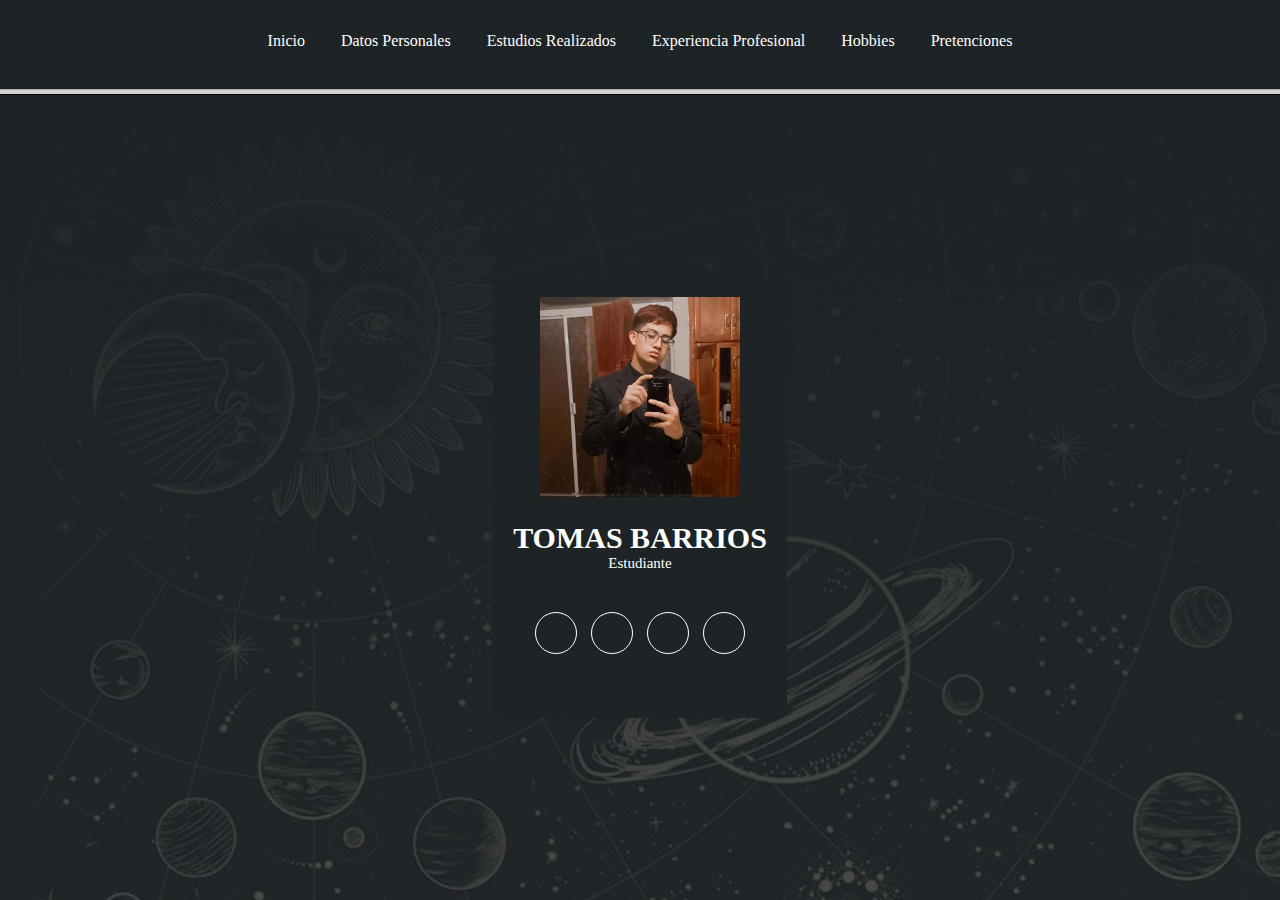
<file: index.html>
<!DOCTYPE html>
<html lang="en">
<head>
    <meta charset="UTF-8">
    <meta http-equiv="X-UA-Compatible" content="IE=edge">
    <meta name="viewport" content="width=device-width, initial-scale=1.0">
    <title>Curriculum</title>
</head>
    <frameset rows="10%,*">
        <frame src="links.html" name="Navegador" noresize>
        <frame src="header.html" name="Cabecera" noresize>
    </frameset>
</html>
</file>
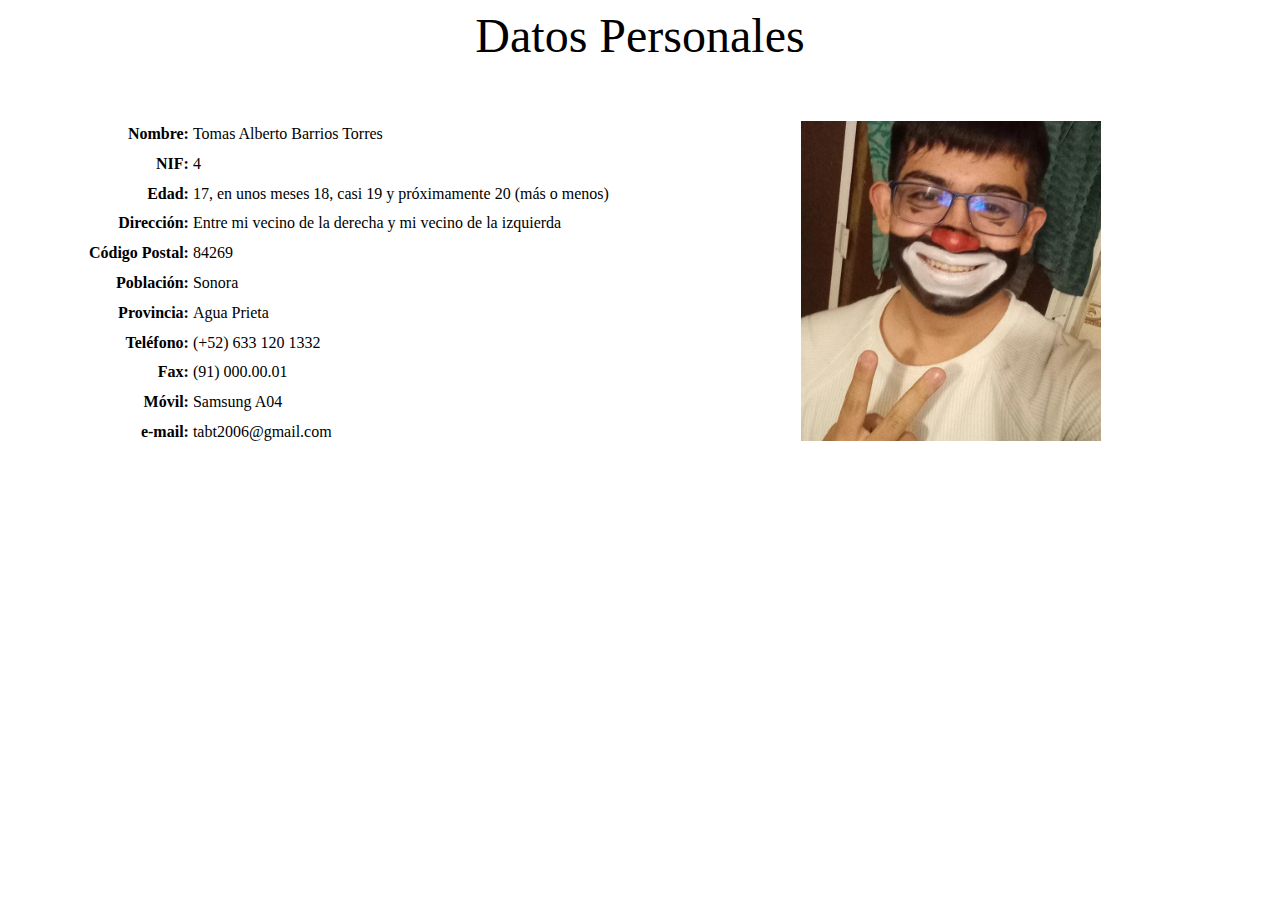
<file: datos.html>
<!DOCTYPE html>
<html lang="en">
<head>
    <meta charset="UTF-8">
    <meta name="viewport" content="width=device-width, initial-scale=1.0">
    <title>Datos</title>
</head>
<body>
    <font size="60"><center>Datos Personales</center></font> <br>
    <table width="1200" align="center">
        <tr>
            <th align="right">Nombre:</th>
            <td>Tomas Alberto Barrios Torres</td>
            <td rowspan="11"><img src="Yo2.jpeg" height="320" width="300"></td>
        </tr>
        <tr>
            <th align="right">NIF:</th>
            <td>4</td>
        </tr>
        <tr>
            <th align="right">Edad:</th>
            <td>17, en unos meses 18, casi 19 y próximamente 20 (más o menos)</td>
        </tr>
        <tr>
            <th align="right">Dirección:</th>
            <td>Entre mi vecino de la derecha y mi vecino de la izquierda</td>
        </tr>
        <tr>
            <th align="right">Código Postal:</th>
            <td>84269</td>
        </tr>
        <tr>
            <th align="right">Población:</th>
            <td>Sonora</td>
        </tr>
        <tr>
            <th align="right">Provincia:</th>
            <td>Agua Prieta</td>
        </tr>
        <tr>
            <th align="right">Teléfono:</th>
            <td>(+52) 633 120 1332</td>
        </tr>
        <tr>
            <th align="right">Fax:</th>
            <td>(91) 000.00.01</td>
        </tr>
        <tr>
            <th align="right">Móvil:</th>
            <td>Samsung A04</td>
        </tr>
        <tr>
            <th align="right">e-mail:</th>
            <td>tabt2006@gmail.com</td>
        </tr>
    </table>
</body> 
</html>
</file>
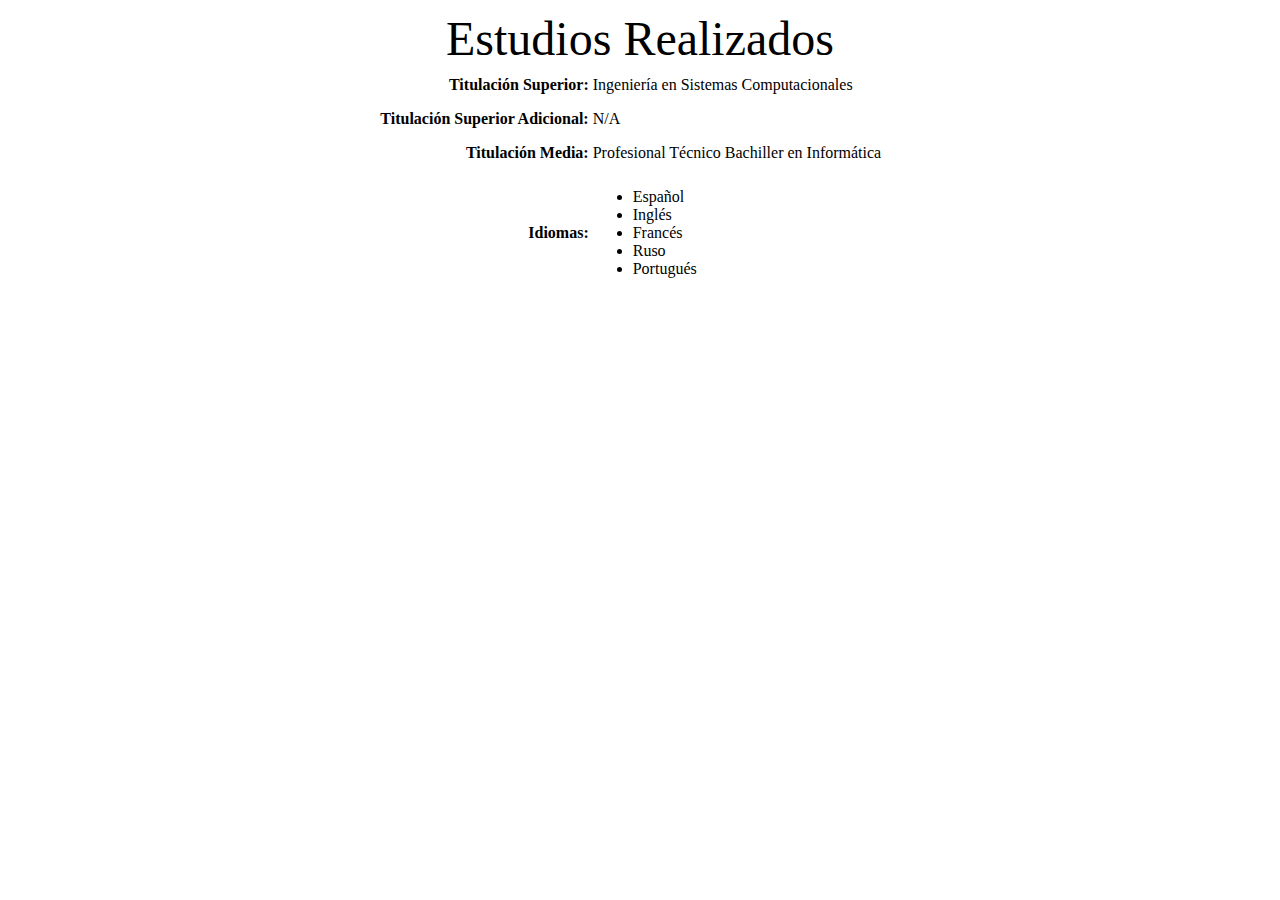
<file: estudios.html>
<!DOCTYPE html>
<html lang="en">
<head>
    <meta charset="UTF-8">
    <meta http-equiv="X-UA-Compatible" content="IE=edge">
    <meta name="viewport" content="width=device-width, initial-scale=1.0">
    <title>Estudios</title>
</head>
<body>
    <center>

        <table width="600">
            <tr>
                <td colspan="2"><font size="60"><center>Estudios Realizados</center></font></td>
            </tr>
            <tr>
                <th width="250" height="30" align="right">Titulación Superior:</th>
                <td width="350">Ingeniería en Sistemas Computacionales</td>
            </tr>
            <tr>
                <th align="right" height="30">Titulación Superior Adicional:</th>
                <td>N/A</td>
            </tr>
            <tr>
                <th align="right" height="30">Titulación Media:</th>
                <td>Profesional Técnico Bachiller en Informática</td>
            </tr>
            <tr>
                <th align="right" height="30">Idiomas:</th>
                <td>
                    <ul>
                        <li>Español</li>
                        <li>Inglés</li>
                        <li>Francés</li>
                        <li>Ruso</li>
                        <li>Portugués</li>
                    </ul>
                </td>
            </tr>

        </table>
        



    </center>
</body>
</html>
</file>
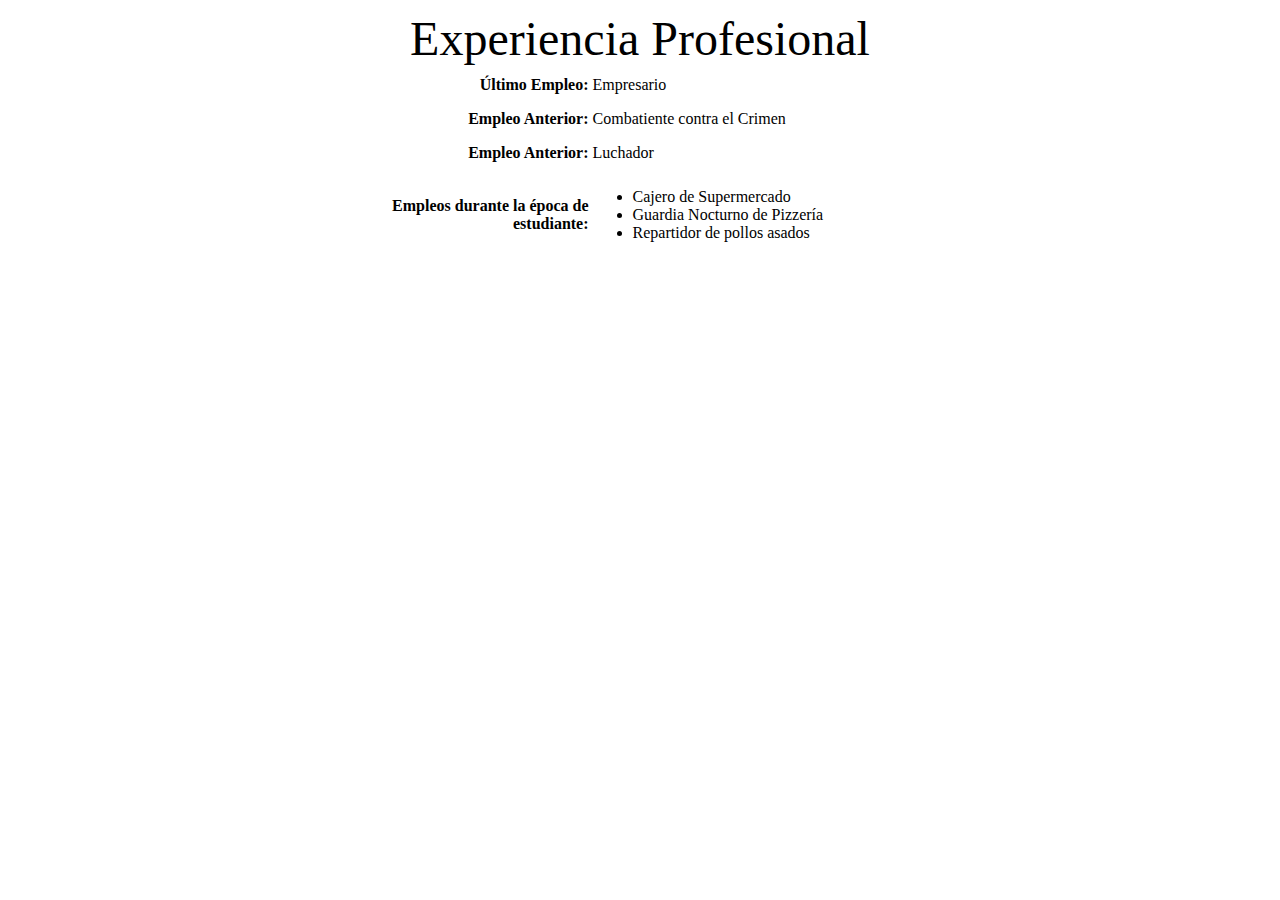
<file: experiencia.html>
<!DOCTYPE html>
<html lang="en">
<head>
    <meta charset="UTF-8">
    <meta http-equiv="X-UA-Compatible" content="IE=edge">
    <meta name="viewport" content="width=device-width, initial-scale=1.0">
    <title>Experiencia</title>
</head>
<body>
    <center>
    <table width="600">
        <tr>
            <td colspan="2"><font size="60"><center>Experiencia Profesional</center></font></td>
        </tr>
        <tr>
            <th width="250" height="30" align="right">Último Empleo:</th>
            <td width="350">Empresario</td>
        </tr>
        <tr>
            <th align="right" height="30">Empleo Anterior:</th>
            <td>Combatiente contra el Crimen</td>
        </tr>
        <tr>
            <th align="right" height="30">Empleo Anterior:</th>
            <td>Luchador</td>
        </tr>
        <tr>
            <th align="right" height="30">Empleos durante la época de estudiante:</th>
            <td>
                <ul>
                    <li>Cajero de Supermercado</li>
                    <li>Guardia Nocturno de Pizzería</li>
                    <li>Repartidor de pollos asados</li>
                </ul>
            </td>
        </tr>

    </table>
</center>
</body>
</html>
</file>
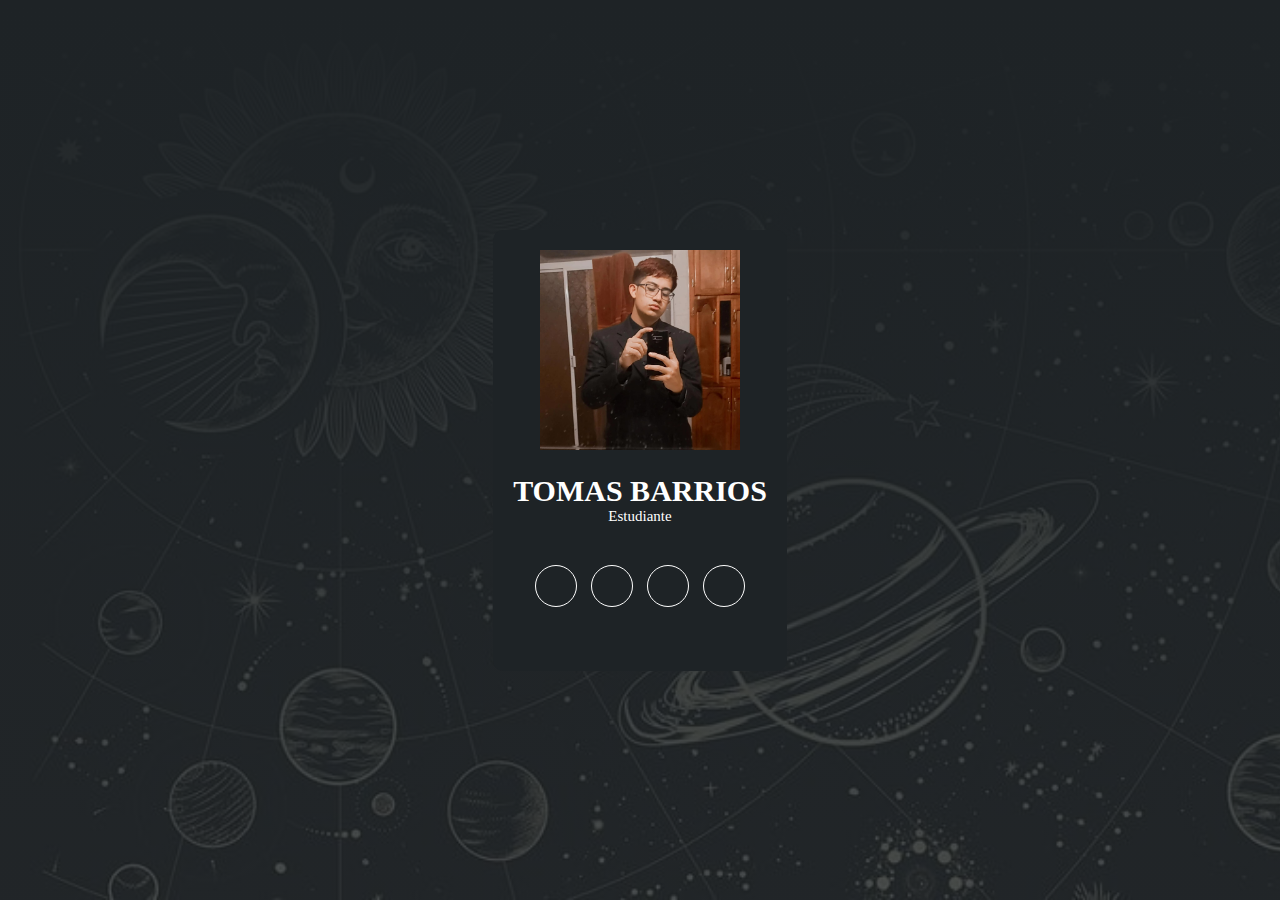
<file: header.html>
<!DOCTYPE html>
<html lang="en">
<head>
    <meta charset="UTF-8">
    <meta http-equiv="X-UA-Compatible" content="IE=edge">
    <meta name="viewport" content="width=device-width, initial-scale=1.0">
    <link rel="stylesheet" href="style2.css">
    <link rel="stylesheet" href="https://cdnjs.cloudflare.com/ajax/libs/font-awesome/6.5.2/css/all.min.css" integrity="sha512-SnH5WK+bZxgPHs44uWIX+LLJAJ9/2PkPKZ5QiAj6Ta86w+fsb2TkcmfRyVX3pBnMFcV7oQPJkl9QevSCWr3W6A==" crossorigin="anonymous" referrerpolicy="no-referrer" />
    <title>Document</title>
</head>
<body>
    <section id="inicio" class="inicio">
        <div class="contenido-banner">
            <div class="contenido-img">
                <img src="Yo.jpeg" height="200" width="200">
            </div>
            <h1>TOMAS BARRIOS</h1>
            <h2>Estudiante</h2>
            <div class="redes">
                <a href="https://www.facebook.com/tomasalberto.barriostorres/"><i class="fa-brands fa-facebook" style="color: #fff;"></i></a>
                <a href="https://www.instagram.com/tomiav.ds3/"><i class="fa-brands fa-instagram" style="color: #fff;"></i></a>
                <a href="https://x.com/Tomiav1611?t=NBOeRgkfYMhMr7Ru2rPy5A&s=08"><i class="fa-brands fa-twitter" style="color: #fff;"></i></a>
                <a href="https://github.com/tomiav16"><i class="fa-brands fa-github" style="color: #fff;"></i></a>
            </div>
        </div>
    </section>
</body>
</html>
</file>
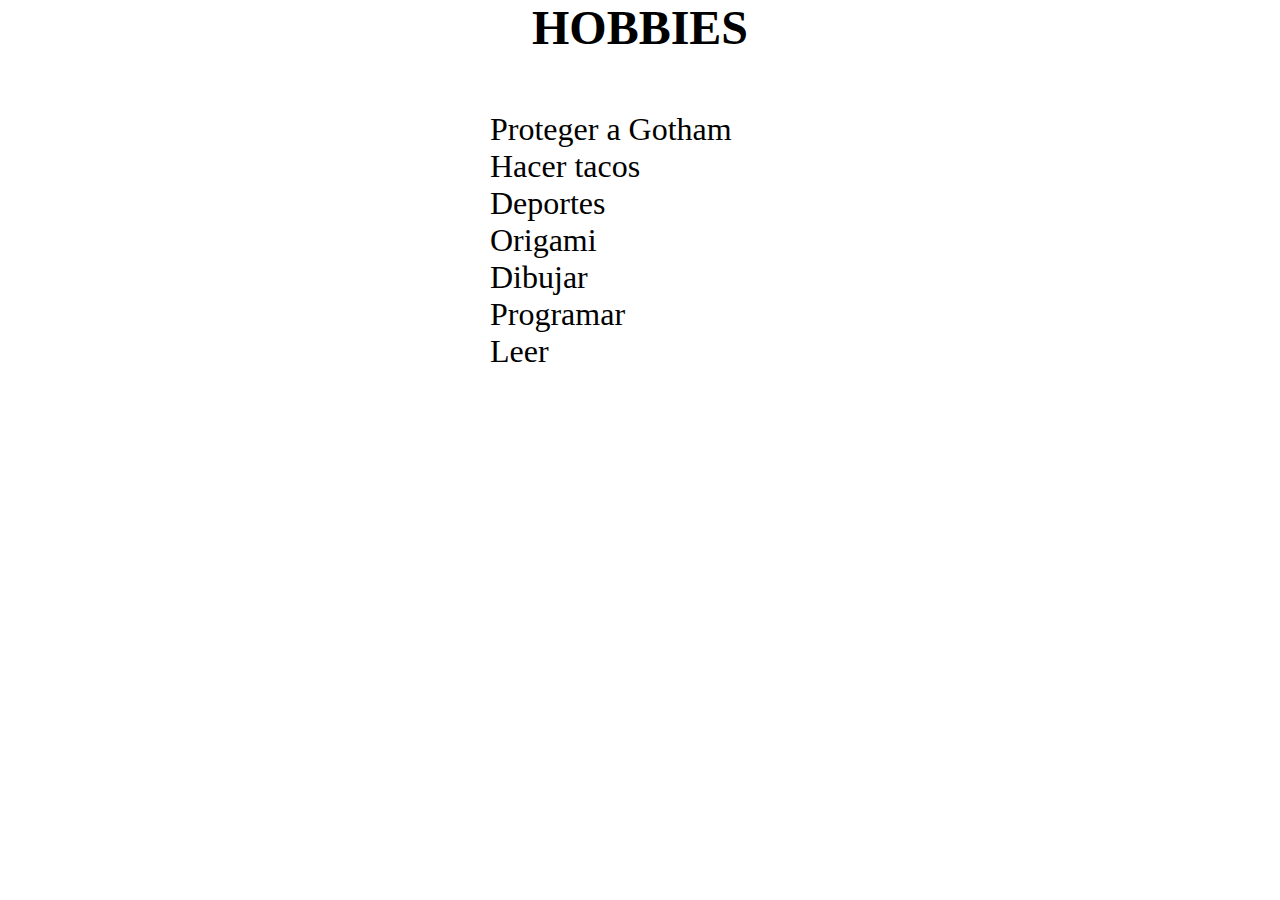
<file: hobbies.html>
<!DOCTYPE html>
<html lang="en">
<head>
    <meta charset="UTF-8">
    <meta name="viewport" content="width=device-width, initial-scale=1.0">
    <link rel="stylesheet" href="style2.css">
    <link rel="stylesheet" href="https://cdnjs.cloudflare.com/ajax/libs/font-awesome/6.5.2/css/all.min.css" integrity="sha512-SnH5WK+bZxgPHs44uWIX+LLJAJ9/2PkPKZ5QiAj6Ta86w+fsb2TkcmfRyVX3pBnMFcV7oQPJkl9QevSCWr3W6A==" crossorigin="anonymous" referrerpolicy="no-referrer" />
    <title>Hobbies</title>
</head>
<body>
    <center>
    <h1><font size="20">HOBBIES</font></h1><br><br></center>    
    <div id="lista" class="lista">
    <font size="6">
        <i class="fa-solid fa-mask"></i>  Proteger a Gotham <br>
        <i class="fa-solid fa-kitchen-set"></i>  Hacer tacos <br>
        <i class="fa-solid fa-futbol"></i>  Deportes <br>
        <i class="fa-regular fa-paper-plane"></i>  Origami <br>
        <i class="fa-solid fa-pencil"></i>  Dibujar <br>
        <i class="fa-solid fa-code"></i>  Programar <br>
        <i class="fa-solid fa-book"></i>  Leer
    </font>
    </div>
</body>
</html>
</file>
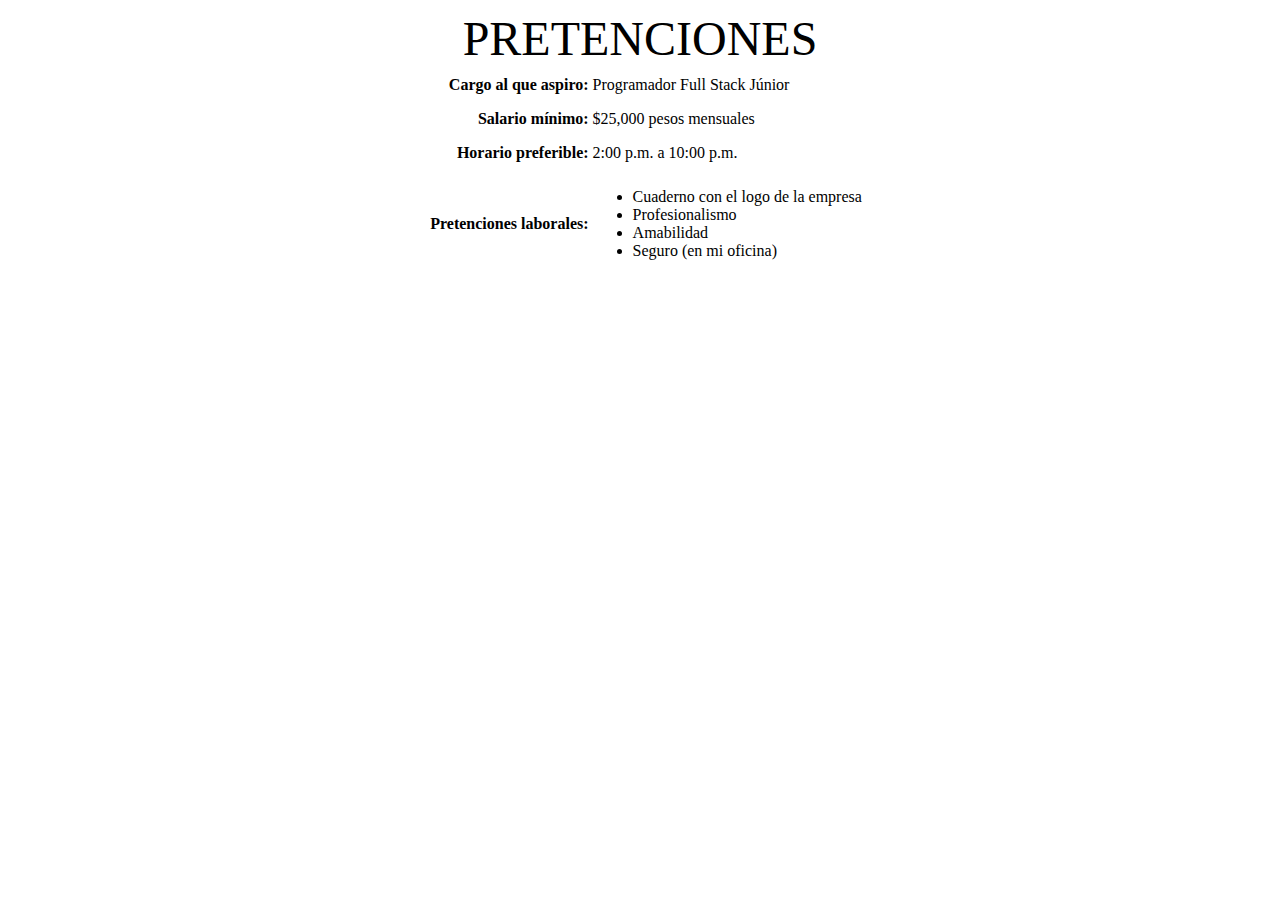
<file: pretenciones.html>
<!DOCTYPE html>
<html lang="en">
<head>
    <meta charset="UTF-8">
    <meta name="viewport" content="width=device-width, initial-scale=1.0">
    <title>Pretenciones</title>
</head>
<body>
    <center>
        <table width="600">
            <tr>
                <td colspan="2"><font size="60"><center>PRETENCIONES</center></font></td>
            </tr>
            <tr>
                <th width="250" height="30" align="right">Cargo al que aspiro:</th>
                <td width="350">Programador Full Stack Júnior</td>
            </tr>
            <tr>
                <th align="right" height="30">Salario mínimo:</th>
                <td>$25,000 pesos mensuales</td>
            </tr>
            <tr>
                <th align="right" height="30">Horario preferible:</th>
                <td>2:00 p.m. a 10:00 p.m.</td>
            </tr>
            <tr>
                <th align="right" height="30">Pretenciones laborales:</th>
                <td>
                    <ul>
                        <li>Cuaderno con el logo de la empresa</li>
                        <li>Profesionalismo</li>
                        <li>Amabilidad</li>
                        <li>Seguro (en mi oficina)</li>
                    </ul>
                </td>
            </tr>
    
        </table>
    </center>
</body>
</html>
</file>
<file: style2.css>
*{
    box-sizing: border-box;
    margin: 0;
    padding: 0;
}

html{
    scroll-behavior: smooth;
}


.inicio{
    background: linear-gradient(to top, rgba(30,35,38,.8), rgba(30,35,38,1)),
    url(background.jpeg);
    background-size: cover;
    height: 100vh;
    color: #fff;
    display: flex;
    align-items: center;
}

.inicio .contenido-banner{
    padding: 20px;
    background-color: #1e2326;
    max-width: 350px;
    margin: auto;
    text-align: center;
    border-radius: 10px;
}

.inicio .contenido.img{
    margin-top: 40px;
    border: 10px solid #1CB698;
    display: block;
    width: 80%;
    margin: auto;
    border-radius: 100%;
}

.inicio .contenido-banner h1{
    margin-top: 20px;
    font-size: 30px;
}

.inicio .contenido-banner h2{
    font-size: 15px;
    font-weight: normal;
}

.inicio .contenido-banner .redes a{
    color: #fff;
    display: inline-block;
    text-decoration: none;
    border: 1px solid #fff;
    border-radius: 100%;
    width: 42px;
    height: 42px;
    line-height: 42px;
    margin: 40px 5px;
    font-size: 20px;
    transition: .3s;
}

.inicio .contenido-banner .redes a:hover{
    background-color: #1CB698;
}

.lista{
    padding: 20px;
    max-width: 340px;
    margin: auto;
}
</file>
